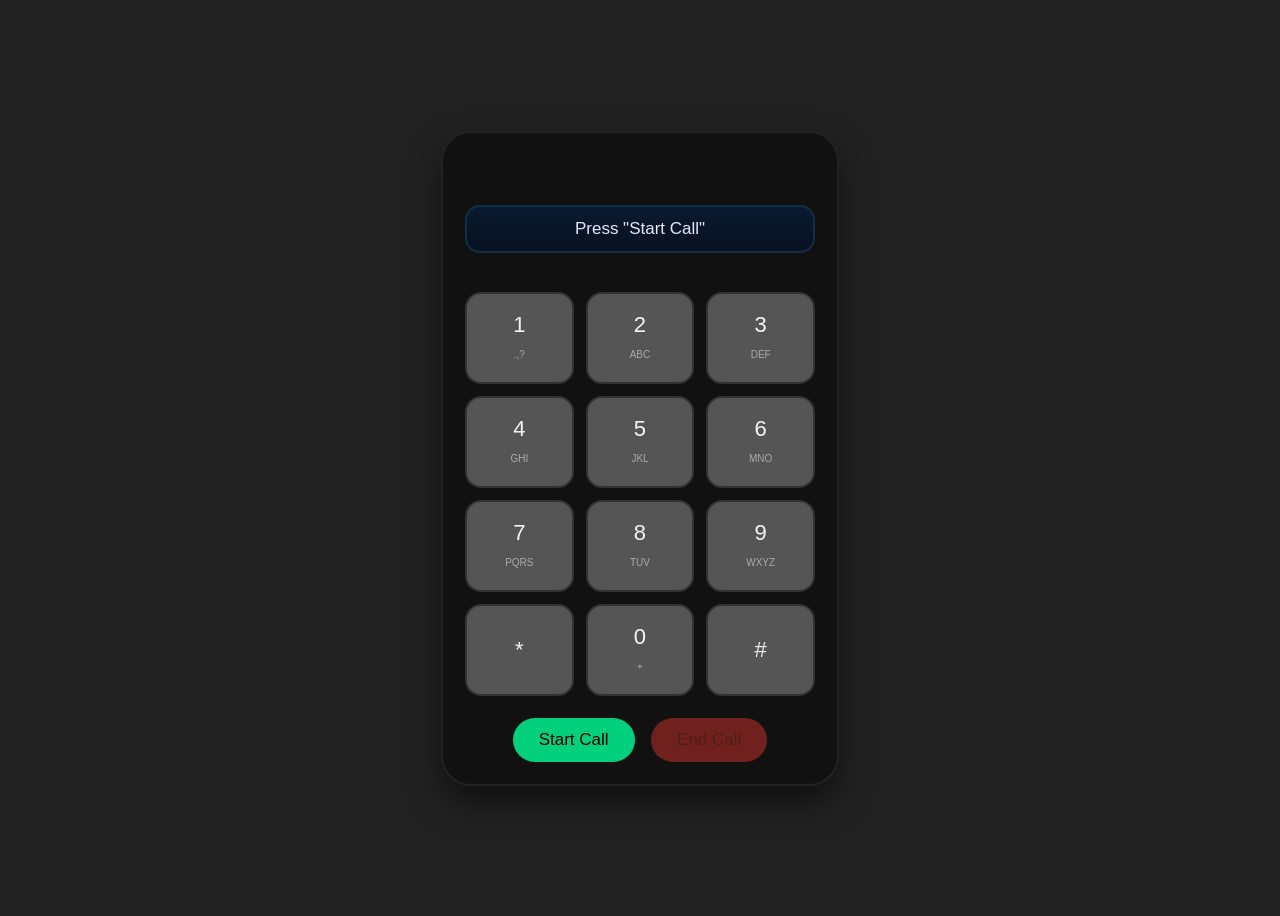
<file: frontend/index.html>
<!DOCTYPE html>
<html lang="en">
<head>
  <meta charset="UTF-8">
  <meta name="viewport" content="width=device-width, initial-scale=1.0">
  <title>IVR Mobile Simulator</title>
  <link rel="stylesheet" href="style.css">
</head>
<body>

  <div class="phone-container">

    <!-- waveform -->
    <div id="waveform" class="waveform">
        <div class="wave"></div>
        <div class="wave"></div>
        <div class="wave"></div>
        <div class="wave"></div>
    </div>

    <!-- Display -->
    <div id="ivr-display" class="screen">
      <div class="welcome message">Press "Start Call"</div>
    </div>

    <!-- Call Status -->
    <div id="call-status" class="call-status"></div>

    <!-- Keypad -->
    <div id="keypad" class="keypad">
      <button class="digit" data-digit="1">1<br><small>.,?</small></button>
      <button class="digit" data-digit="2">2<br><small>ABC</small></button>
      <button class="digit" data-digit="3">3<br><small>DEF</small></button>

      <button class="digit" data-digit="4">4<br><small>GHI</small></button>
      <button class="digit" data-digit="5">5<br><small>JKL</small></button>
      <button class="digit" data-digit="6">6<br><small>MNO</small></button>

      <button class="digit" data-digit="7">7<br><small>PQRS</small></button>
      <button class="digit" data-digit="8">8<br><small>TUV</small></button>
      <button class="digit" data-digit="9">9<br><small>WXYZ</small></button>

      <button class="digit" data-digit="*">*</button>
      <button class="digit" data-digit="0">0<br><small>+</small></button>
      <button class="digit" data-digit="#">#</button>
    </div>

    <!-- Call Controls -->
    <div class="call-controls">
      <button id="start-btn" class="start">Start Call</button>
      <button id="end-btn" class="end" disabled>End Call</button>
    </div>

    
  </div>

<script type="module" src="./js/dtmf.js"></script>
<script type="module" src="./js/voiceInput.js"></script>
<script type="module" src="./js/app.js"></script>



</body>
</html>
</file>
<file: frontend/style.css>
body {
  font-family: Arial, sans-serif;
  background: #222;
  display: flex;
  justify-content: center;
  align-items: center;
  height: 100vh;
  color: #fff;
}
/* Phone Container */
.phone-container {
  width: 350px;
  margin: 40px auto;
  background: #111;
  border-radius: 30px;
  padding: 22px;
  box-shadow: 0 16px 35px rgba(0,0,0,0.55);
  border: 2px solid #222;
  font-family: "Poppins", sans-serif;
  position: relative;
}

/* Waveform Animation */
.waveform {
  visibility: hidden;
  display: flex;
  justify-content: center;
  margin-bottom: 20px;
  height: 30px;
}

.waveform.active {
   visibility: visible;
 }

.wave {
  width: 4px;
  margin: 0 6px;
  background: #0f9d58;
  border-radius: 10px;
  animation: wave 1s infinite ease-in-out;
}
.wave:nth-child(2) { animation-delay: .2s; }
.wave:nth-child(3) { animation-delay: .4s; }
.wave:nth-child(4) { animation-delay: .6s; }

@keyframes wave {
  0%,100% { height: 10px; }
  50% { height: 27px; }
}

/* Display Screen */
.screen {
  height: fit-content;
  background: linear-gradient(#0a192f,#06121f);
  color: #e0e9ff;
  border-radius: 15px;
  padding: 12px;
  box-sizing: border-box;
  font-size: 17px;
  text-align: center;
  border: 2px solid #112d47;
  display: flex;
  justify-content: center;
  align-items: center;
}

/* Call Status */
.call-status {
  text-align: center;
  color: #00d07b;
  margin: 7px 0;
  font-size: 15px;
  height: 20px;
}

/* Keypad */
.keypad {
  display: grid;
  grid-template-columns: repeat(3, 1fr);
  gap: 12px;
  margin-top: 12px;
}

.keypad .digit {
  background: #222;
  color: #f4f4f4;
  border: 2px solid #333;
  font-size: 22px;
  border-radius: 16px;
  padding: 18px 0;
  cursor: pointer;
  transition: 0.2s;
}

.keypad .digit small {
  font-size: 10px;
  color: #aaa;
}

.keypad .digit:active {
  background: #0f9d58;
  transform: scale(.94);
}

.digit:disabled {
  background: #555;
  cursor: not-allowed;
}

/* Call Controls */
.call-controls {
  text-align: center;
  margin-top: 22px;
}

#start-btn {
  background: #00d07b;
  border: none;
  padding: 12px 26px;
  border-radius: 30px;
  font-size: 17px;
  cursor: pointer;
  margin-right: 12px;
  transition: .2s;
}

#start-btn:disabled {
  opacity: .4;
  cursor: not-allowed;
}

#end-btn {
  background: #ff3b30;
  border: none;
  padding: 12px 26px;
  border-radius: 30px;
  font-size: 17px;
  cursor: pointer;
  transition: .2s;
}

#start-btn:active, #end-btn:active {
  transform: scale(.95);
}

#end-btn:disabled {
  opacity: .4;
  cursor: not-allowed;
}

/* Mobile Scaling */
@media(max-width:420px) {
  .phone-container {
    width: 90%;
    padding: 20px;
  }
}
</file>
